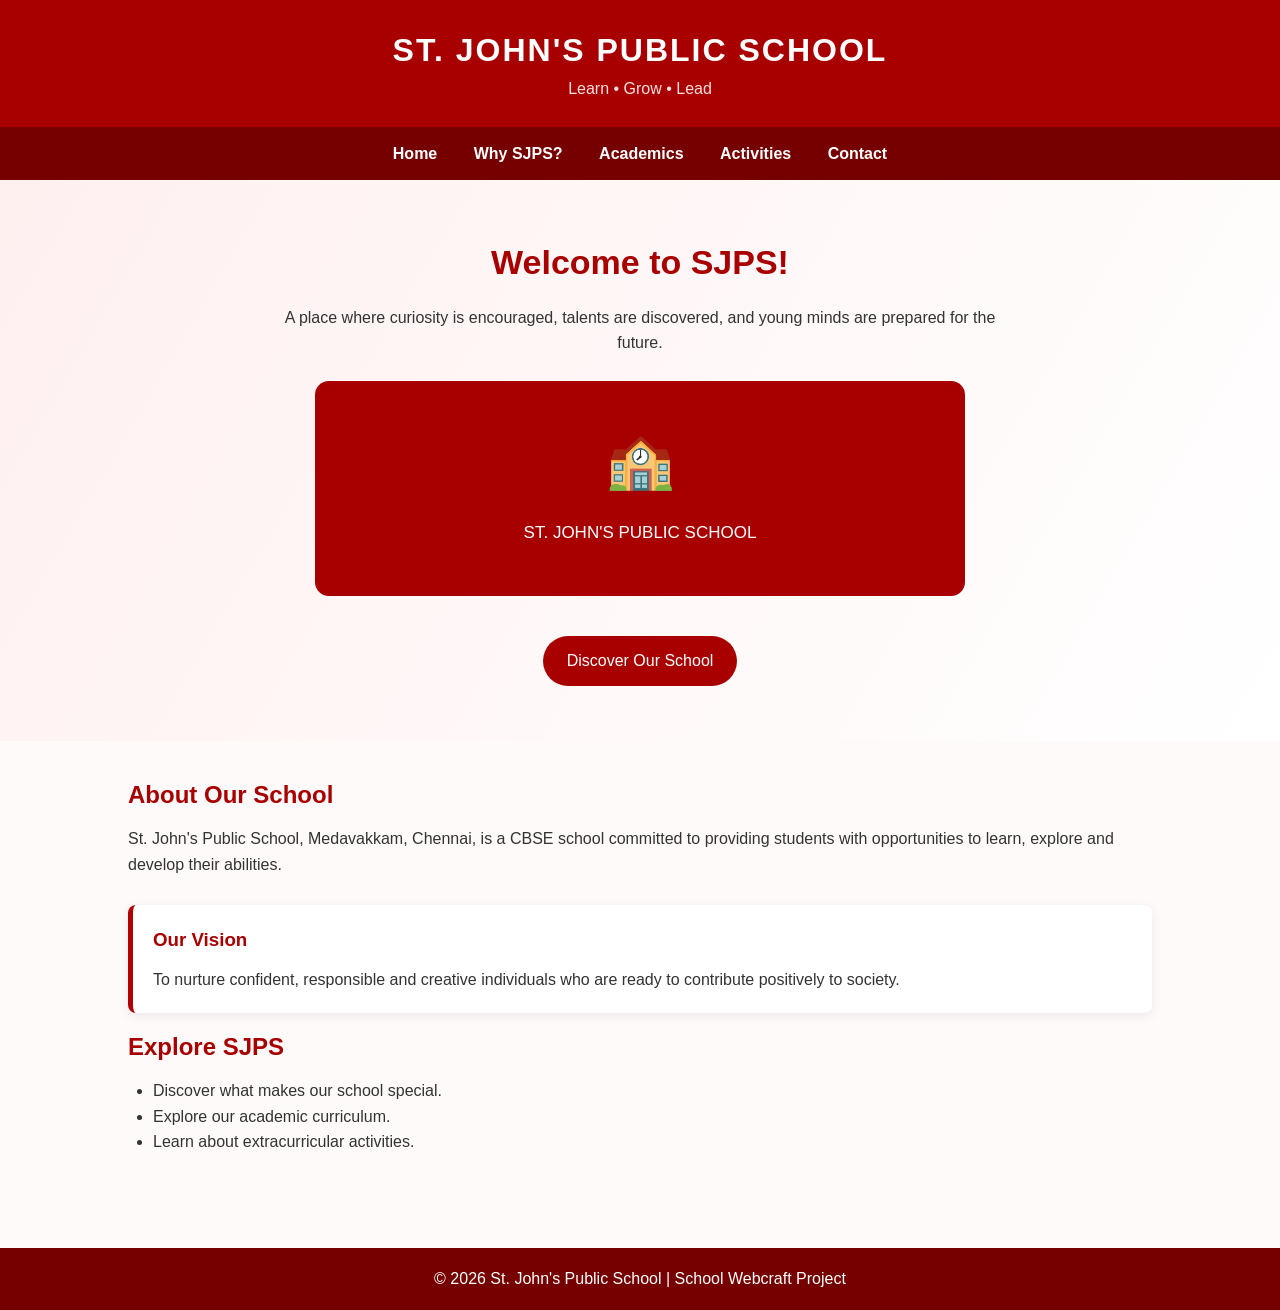
<file: index.html>
<!DOCTYPE html>
<html>
<head>
    <title>Welcome to SJPS</title>
    <link rel="stylesheet" href="style.css">
</head>

<body>

<header>
    <h1>ST. JOHN'S PUBLIC SCHOOL</h1>
    <p>Learn • Grow • Lead</p>
</header>

<nav>
    <a href="index.html">Home</a>
    <a href="why-sjps.html">Why SJPS?</a>
    <a href="academics.html">Academics</a>
    <a href="activities.html">Activities</a>
    <a href="contact.html">Contact</a>
</nav>

<div class="hero">
    <h2>Welcome to SJPS!</h2>
    <p>
        A place where curiosity is encouraged, talents are discovered,
        and young minds are prepared for the future.
    </p>

    <div class="campus-art">
        🏫
        <p>ST. JOHN'S PUBLIC SCHOOL</p>
    </div>

    <a class="button" href="why-sjps.html">Discover Our School</a>
</div>

<main>
    <section>
        <h2>About Our School</h2>
        <p>
            St. John's Public School, Medavakkam, Chennai, is a CBSE
            school committed to providing students with opportunities
            to learn, explore and develop their abilities.
        </p>
    </section>

    <section class="card">
        <h3>Our Vision</h3>
        <p>
            To nurture confident, responsible and creative individuals
            who are ready to contribute positively to society.
        </p>
    </section>

    <section>
        <h2>Explore SJPS</h2>
        <ul>
            <li>Discover what makes our school special.</li>
            <li>Explore our academic curriculum.</li>
            <li>Learn about extracurricular activities.</li>
        </ul>
    </section>
</main>

<footer>
    <p>© 2026 St. John's Public School | School Webcraft Project</p>
</footer>

</body>
</html>
</file>
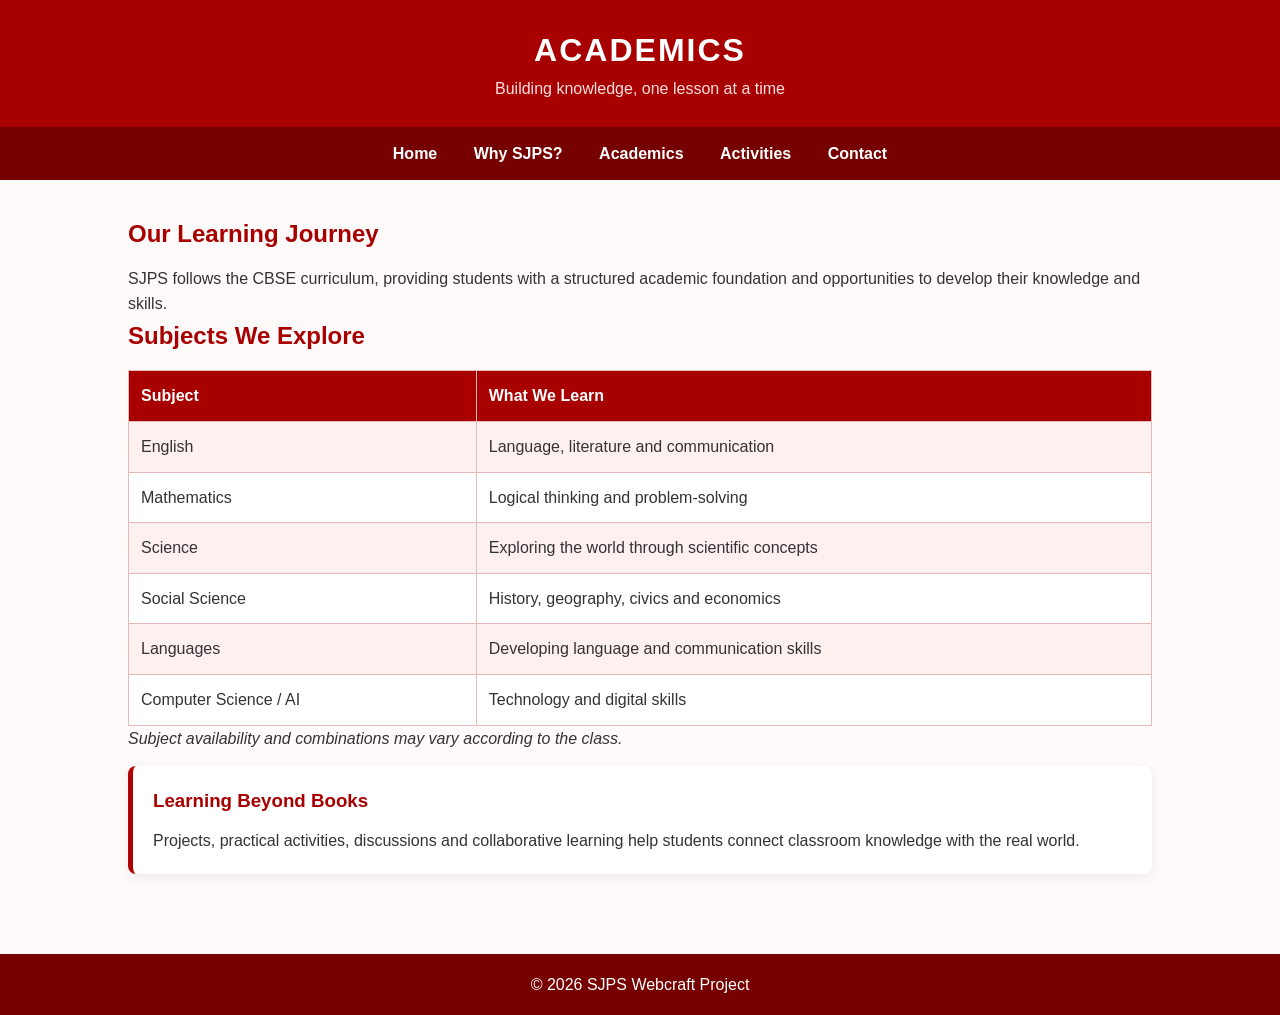
<file: academics.html>
<!DOCTYPE html>
<html>
<head>
    <title>Academics at SJPS</title>
    <link rel="stylesheet" href="style.css">
</head>

<body>

<header>
    <h1>ACADEMICS</h1>
    <p>Building knowledge, one lesson at a time</p>
</header>

<nav>
    <a href="index.html">Home</a>
    <a href="why-sjps.html">Why SJPS?</a>
    <a href="academics.html">Academics</a>
    <a href="activities.html">Activities</a>
    <a href="contact.html">Contact</a>
</nav>

<main>
    <h2>Our Learning Journey</h2>

    <p>
        SJPS follows the CBSE curriculum, providing students with
        a structured academic foundation and opportunities to
        develop their knowledge and skills.
    </p>

    <h2>Subjects We Explore</h2>

    <table>
        <tr>
            <th>Subject</th>
            <th>What We Learn</th>
        </tr>

        <tr>
            <td>English</td>
            <td>Language, literature and communication</td>
        </tr>

        <tr>
            <td>Mathematics</td>
            <td>Logical thinking and problem-solving</td>
        </tr>

        <tr>
            <td>Science</td>
            <td>Exploring the world through scientific concepts</td>
        </tr>

        <tr>
            <td>Social Science</td>
            <td>History, geography, civics and economics</td>
        </tr>

        <tr>
            <td>Languages</td>
            <td>Developing language and communication skills</td>
        </tr>

        <tr>
            <td>Computer Science / AI</td>
            <td>Technology and digital skills</td>
        </tr>
    </table>

    <p>
        <i>Subject availability and combinations may vary according
        to the class.</i>
    </p>

    <div class="card">
        <h3>Learning Beyond Books</h3>
        <p>
            Projects, practical activities, discussions and
            collaborative learning help students connect
            classroom knowledge with the real world.
        </p>
    </div>
</main>

<footer>© 2026 SJPS Webcraft Project</footer>

</body>
</html>
</file>
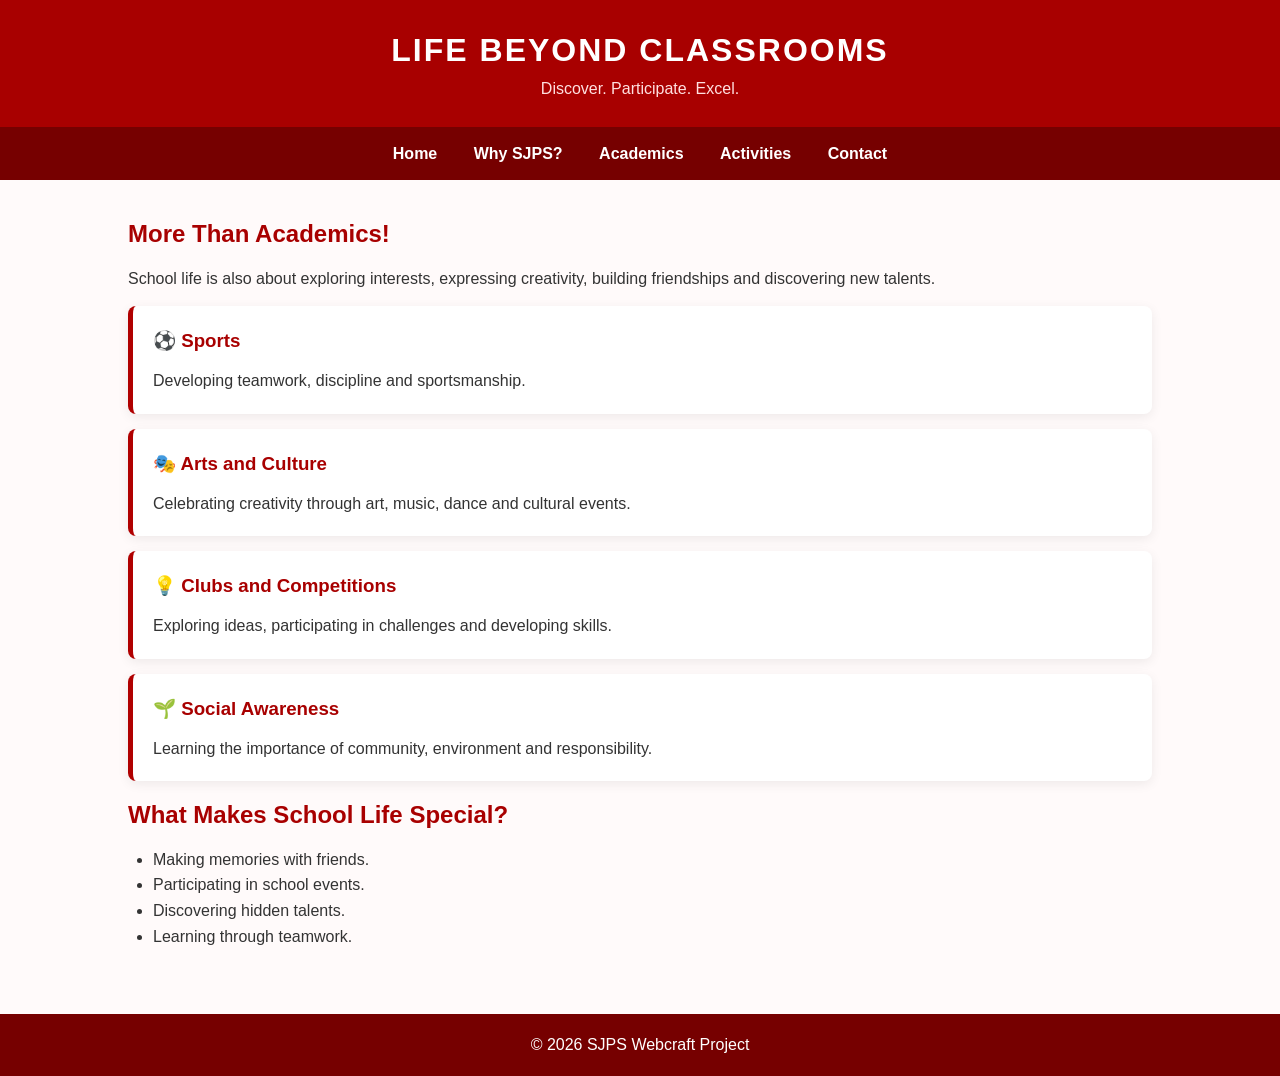
<file: activities.html>
<!DOCTYPE html>
<html>
<head>
    <title>Life Beyond Classrooms</title>
    <link rel="stylesheet" href="style.css">
</head>

<body>

<header>
    <h1>LIFE BEYOND CLASSROOMS</h1>
    <p>Discover. Participate. Excel.</p>
</header>

<nav>
    <a href="index.html">Home</a>
    <a href="why-sjps.html">Why SJPS?</a>
    <a href="academics.html">Academics</a>
    <a href="activities.html">Activities</a>
    <a href="contact.html">Contact</a>
</nav>

<main>
    <h2>More Than Academics!</h2>

    <p>
        School life is also about exploring interests, expressing
        creativity, building friendships and discovering new talents.
    </p>

    <div class="card">
        <h3>⚽ Sports</h3>
        <p>Developing teamwork, discipline and sportsmanship.</p>
    </div>

    <div class="card">
        <h3>🎭 Arts and Culture</h3>
        <p>Celebrating creativity through art, music, dance and cultural events.</p>
    </div>

    <div class="card">
        <h3>💡 Clubs and Competitions</h3>
        <p>Exploring ideas, participating in challenges and developing skills.</p>
    </div>

    <div class="card">
        <h3>🌱 Social Awareness</h3>
        <p>Learning the importance of community, environment and responsibility.</p>
    </div>

    <h2>What Makes School Life Special?</h2>

    <ul>
        <li>Making memories with friends.</li>
        <li>Participating in school events.</li>
        <li>Discovering hidden talents.</li>
        <li>Learning through teamwork.</li>
    </ul>
</main>

<footer>© 2026 SJPS Webcraft Project</footer>

</body>
</html>
</file>
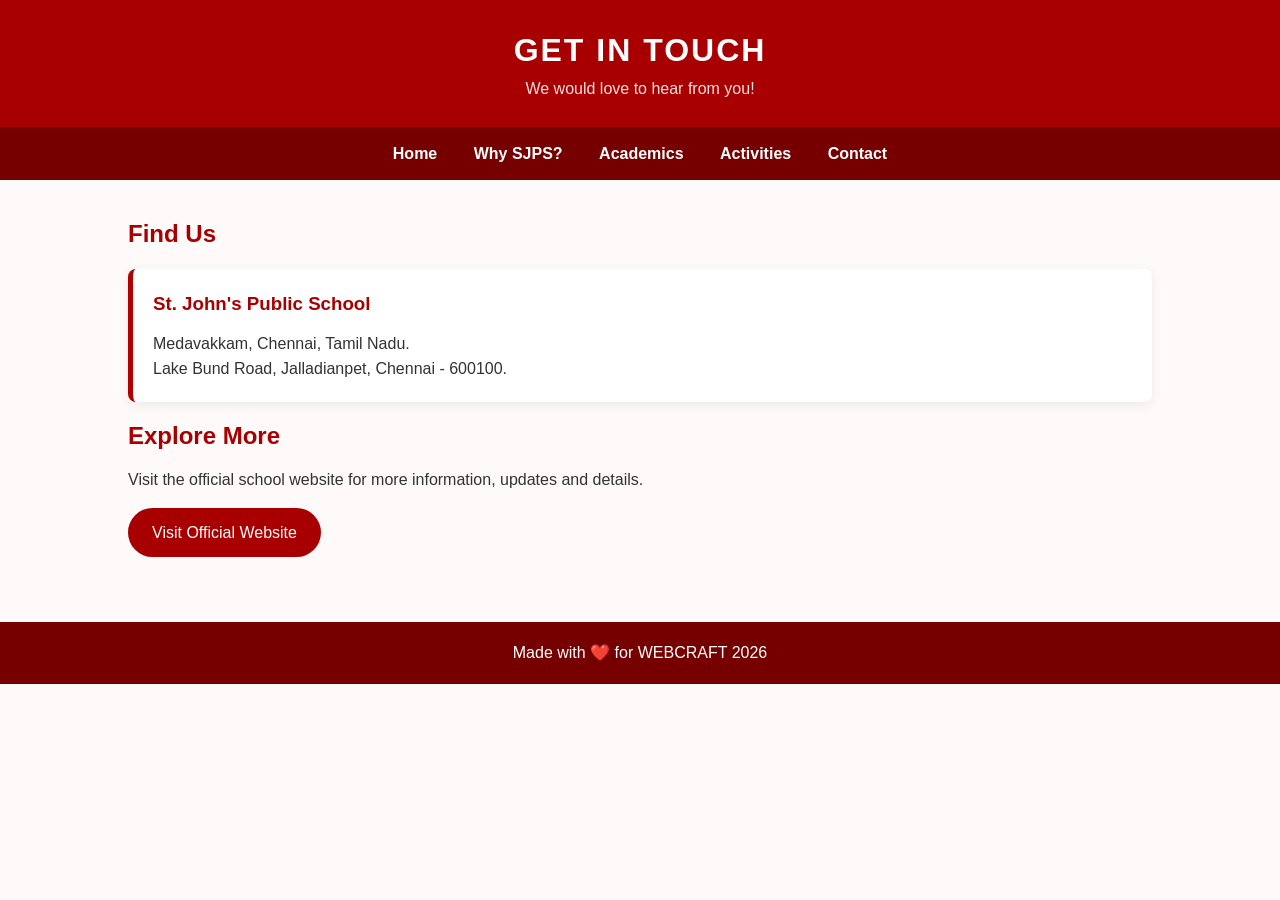
<file: contact.html>
<!DOCTYPE html>
<html>
<head>
    <title>Contact SJPS</title>
    <link rel="stylesheet" href="style.css">
</head>

<body>

<header>
    <h1>GET IN TOUCH</h1>
    <p>We would love to hear from you!</p>
</header>

<nav>
    <a href="index.html">Home</a>
    <a href="why-sjps.html">Why SJPS?</a>
    <a href="academics.html">Academics</a>
    <a href="activities.html">Activities</a>
    <a href="contact.html">Contact</a>
</nav>

<main>
    <h2>Find Us</h2>

    <div class="card">
        <h3>St. John's Public School</h3>
        <p>Medavakkam, Chennai, Tamil Nadu.</p>
        <p>Lake Bund Road, Jalladianpet, Chennai - 600100.</p>
    </div>

    <h2>Explore More</h2>

    <p>
        Visit the official school website for more information,
        updates and details.
    </p>

    <a class="button" href="https://sjps.edu.in/" target="_blank">
        Visit Official Website
    </a>
</main>

<footer>
    <p>Made with ❤️ for WEBCRAFT 2026</p>
</footer>

</body>
</html>
</file>
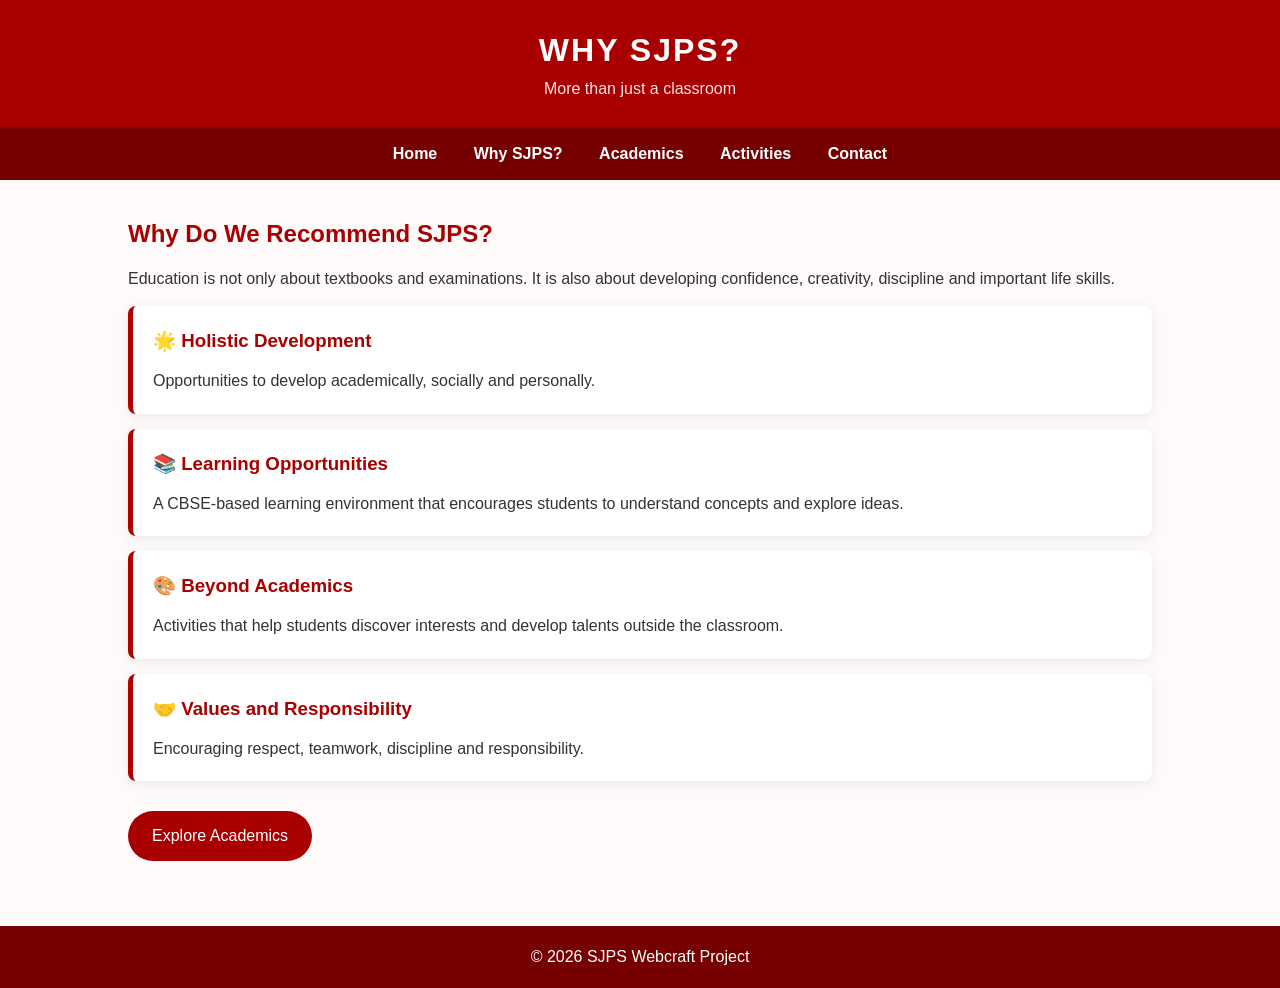
<file: why-sjps.html>
<!DOCTYPE html>
<html>
<head>
    <title>Why Choose SJPS?</title>
    <link rel="stylesheet" href="style.css">
</head>

<body>

<header>
    <h1>WHY SJPS?</h1>
    <p>More than just a classroom</p>
</header>

<nav>
    <a href="index.html">Home</a>
    <a href="why-sjps.html">Why SJPS?</a>
    <a href="academics.html">Academics</a>
    <a href="activities.html">Activities</a>
    <a href="contact.html">Contact</a>
</nav>

<main>
    <h2>Why Do We Recommend SJPS?</h2>

    <p>
        Education is not only about textbooks and examinations.
        It is also about developing confidence, creativity,
        discipline and important life skills.
    </p>

    <div class="card">
        <h3>🌟 Holistic Development</h3>
        <p>Opportunities to develop academically, socially and personally.</p>
    </div>

    <div class="card">
        <h3>📚 Learning Opportunities</h3>
        <p>A CBSE-based learning environment that encourages students
        to understand concepts and explore ideas.</p>
    </div>

    <div class="card">
        <h3>🎨 Beyond Academics</h3>
        <p>Activities that help students discover interests and
        develop talents outside the classroom.</p>
    </div>

    <div class="card">
        <h3>🤝 Values and Responsibility</h3>
        <p>Encouraging respect, teamwork, discipline and responsibility.</p>
    </div>

    <a class="button" href="academics.html">Explore Academics</a>
</main>

<footer>© 2026 SJPS Webcraft Project</footer>

</body>
</html>
</file>
<file: style.css>
* {
    margin: 0;
    padding: 0;
    box-sizing: border-box;
}

body {
    font-family: Arial, sans-serif;
    background: #fffafa;
    color: #333;
    line-height: 1.6;
}

header {
    background: #a80000;
    color: white;
    padding: 25px 8%;
    text-align: center;
}

header h1 {
    font-size: 32px;
    letter-spacing: 2px;
}

header p {
    color: #ffe0e0;
}

nav {
    background: #760000;
    padding: 14px;
    text-align: center;
}

nav a {
    color: white;
    text-decoration: none;
    margin: 0 16px;
    font-weight: bold;
}

nav a:hover {
    color: #ffd6d6;
    text-decoration: underline;
}

.hero {
    background: linear-gradient(120deg, #fff0f0, #ffffff);
    padding: 55px 10%;
    text-align: center;
}

.hero h2 {
    color: #a80000;
    font-size: 34px;
}

.hero p {
    max-width: 750px;
    margin: 15px auto;
}

main {
    padding: 35px 10%;
}

h2, h3 {
    color: #a80000;
    margin-bottom: 12px;
}

section {
    margin-bottom: 28px;
}

.card {
    background: white;
    border-left: 5px solid #b00000;
    padding: 20px;
    margin: 15px 0;
    box-shadow: 0 3px 12px #00000012;
    border-radius: 8px;
}

ul {
    padding-left: 25px;
}

table {
    width: 100%;
    border-collapse: collapse;
    margin-top: 15px;
    background: white;
}

th, td {
    border: 1px solid #e4baba;
    padding: 12px;
    text-align: left;
}

th {
    background: #a80000;
    color: white;
}

tr:nth-child(even) {
    background: #fff0f0;
}

.campus-art {
    margin: 25px auto;
    max-width: 650px;
    background: #a80000;
    color: white;
    padding: 35px;
    border-radius: 14px;
    font-size: 55px;
}

.campus-art p {
    font-size: 17px;
}

.button {
    display: inline-block;
    background: #a80000;
    color: white;
    padding: 12px 24px;
    margin-top: 15px;
    border-radius: 25px;
    text-decoration: none;
}

.button:hover {
    background: #650000;
}

footer {
    background: #760000;
    color: white;
    text-align: center;
    padding: 18px;
    margin-top: 30px;
}

@media (max-width: 650px) {
    nav a {
        display: inline-block;
        margin: 6px;
    }

    main {
        padding: 25px 6%;
    }
}
</file>
